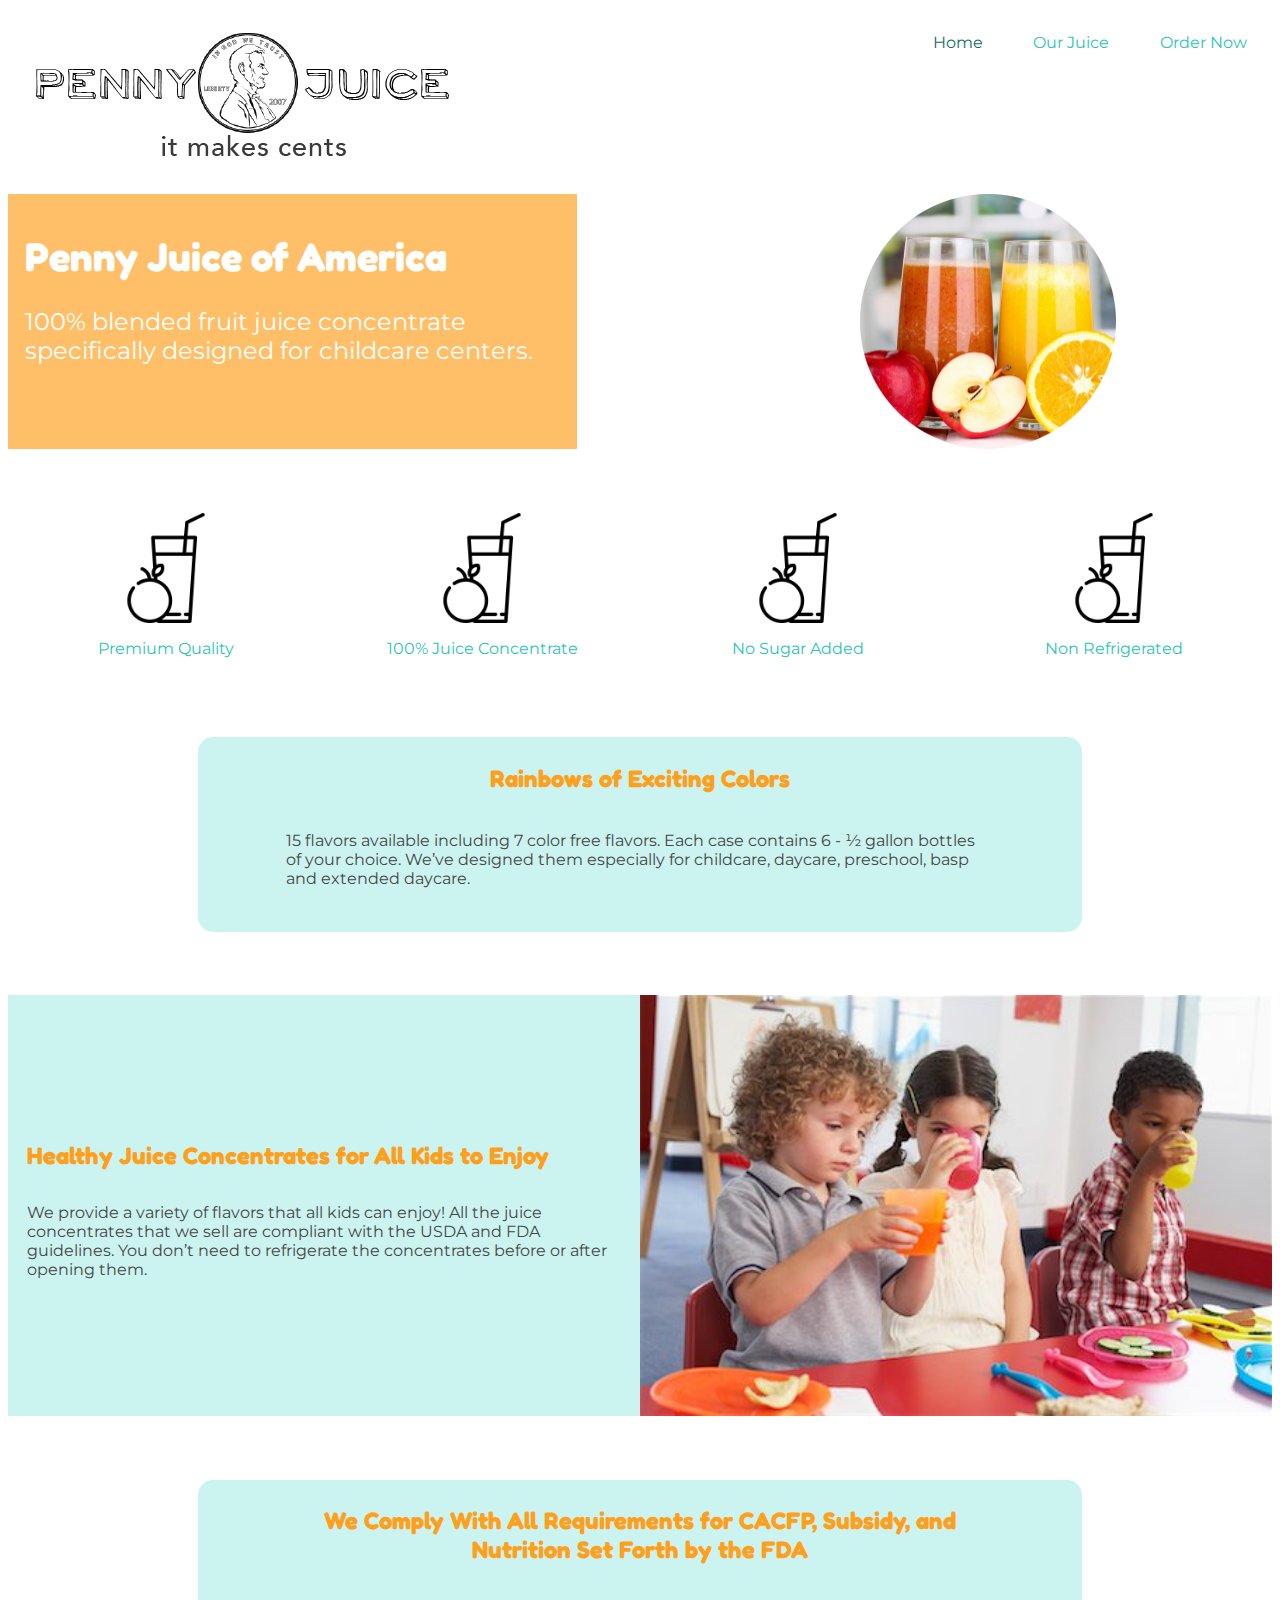
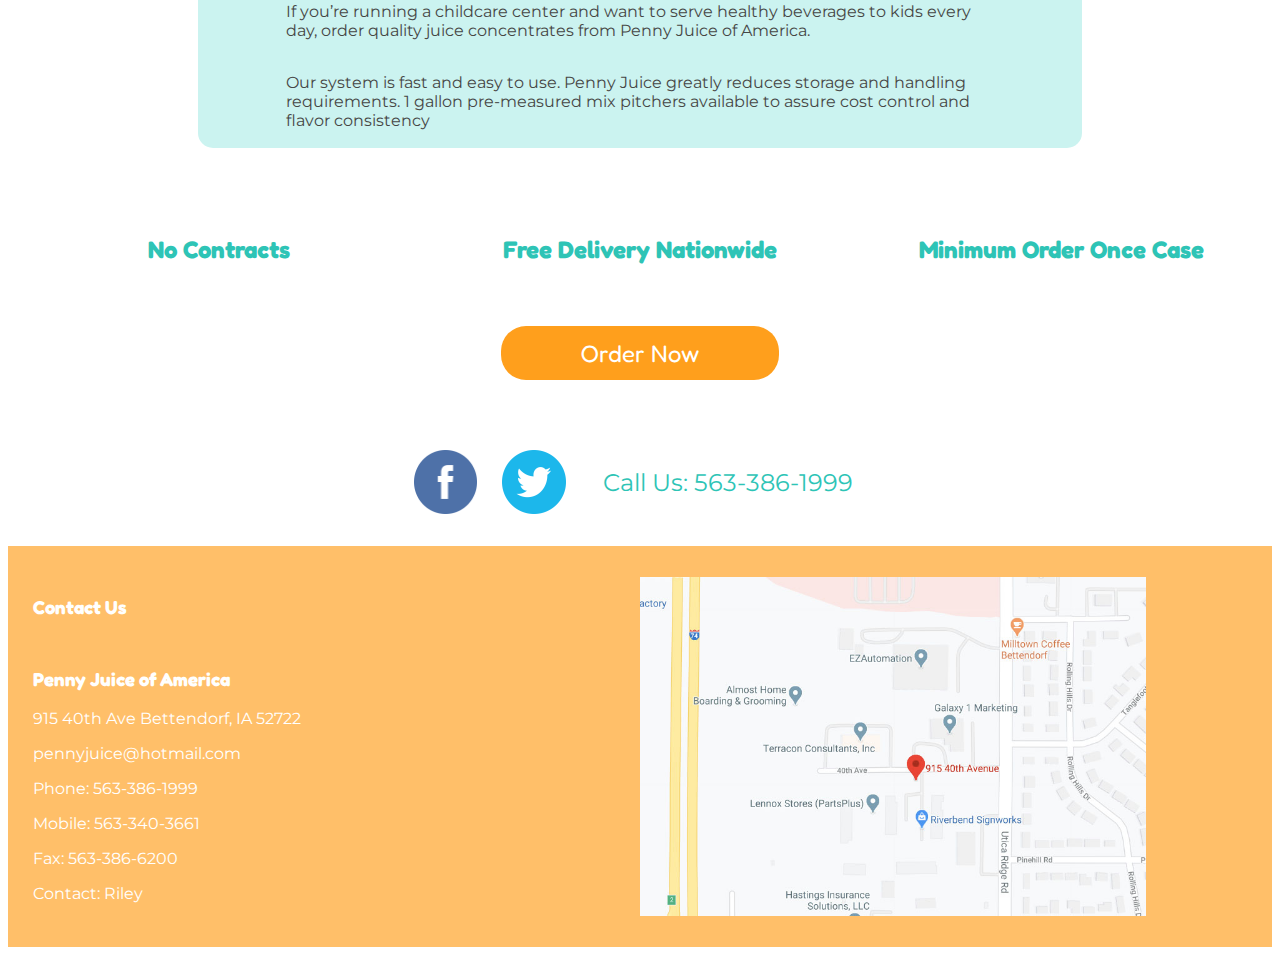
<file: index.html>
<html lang="en">
<head>
    <meta charset="UTF-8">
    <meta name="viewport" content="width=device-width, initial-scale=1.0">
    <meta http-equiv="X-UA-Compatible" content="ie=edge">
    <link rel="stylesheet" href="style.css">
    <title>Penny Juice</title>
</head>
<body>
    <header>
        <div class="topnav">
            <a href="order.html">Order Now</a>
            <a href="about.html">Our Juice</a>
            <a id="active" href="index.html">Home</a>
        </div>
        <img src="images/pennylogo.png" alt="Penny Juice Logo">
    </header>
    <main>
        <div class="title">
            <div class="titlebox">
                <h1>Penny Juice of America</h1>
                <p>100% blended fruit juice concentrate specifically designed for childcare centers.</p>
            </div>
            <div>
                <img src="images/juicecircle.png" alt="Penny Juice" id="headerimg">
            </div>
        </div>
        <div class="icons">
            <div>
                <img src="images/juice.png" alt="Juice Icon" id="iconimg">
                <p>Premium Quality</p>
            </div>
            <div>
                <img src="images/juice.png" alt="Juice Icon" id="iconimg">
                <p>100% Juice Concentrate</p>
            </div>
            <div>
                <img src="images/juice.png" alt="Juice Icon" id="iconimg">
                <p>No Sugar Added</p>
            </div>
            <div>
                <img src="images/juice.png" alt="Juice Icon" id="iconimg">
                <p>Non Refrigerated</p>
            </div>
        </div>
        <div class="text1">
            <h2>Rainbows of Exciting Colors</h2>
            <p>15 flavors available including 7 color free flavors. Each case contains 6 - ½ gallon bottles of your choice. We’ve designed them especially for childcare, daycare, preschool, basp and extended daycare.</p>
        </div>
        <div class="text2">
            <div class="text2box">
                <h2>Healthy Juice Concentrates for All Kids to Enjoy</h2>
                <p>We provide a variety of flavors that all kids can enjoy! All the juice concentrates that we sell are compliant with the USDA and FDA guidelines. You don’t need to refrigerate the concentrates before or after opening them.</p>
            </div>
            <div>
                <img src="images/kids.jpg" alt="Kids Drinking Juice" id="kidsimg">
            </div>
        </div>
        <div class="text3">
            <h2>We Comply With All Requirements for CACFP, Subsidy, and Nutrition Set Forth by the FDA</h2>
            <p>If you’re running a childcare center and want to serve healthy beverages to kids every day, order quality juice concentrates from Penny Juice of America. </p>
            <p>Our system is fast and easy to use. Penny Juice greatly reduces storage and handling requirements. 1 gallon pre-measured mix pitchers available to assure cost control and flavor consistency</p>
        </div>
        <div class="details">
            <h3>No Contracts</h3>
            <h3>Free Delivery Nationwide</h3>
            <h3>Minimum Order Once Case</h3>
        </div>
        <a href="order.html" class="order" id="orderlink">Order Now</a>
        <div class="contact">
            <img src="images/facebook.png" alt="Facebook Logo" id="social">
            <img src="images/twitter.png" alt="Twitter Logo" id="social">
            <p>Call Us: 563-386-1999</p>
        </div>
    </main>
    <footer>
        <div class="footer">
            <div>
                <h3>Contact Us</h3>
                <h3>Penny Juice of America</h3>
                <p>915 40th Ave Bettendorf, IA 52722</p>
                <p>pennyjuice@hotmail.com</p>
                <p>Phone: 563-386-1999</p>
                <p>Mobile: 563-340-3661</p>
                <p>Fax: 563-386-6200</p>
                <p>Contact: Riley</p>
            </div>
            <div>
                <img src="images/map.jpg" alt="Map of Penny Juice Headquarters" id="footerimg">
            </div>
        </div>
    </footer>
</body>
</html>
</file>
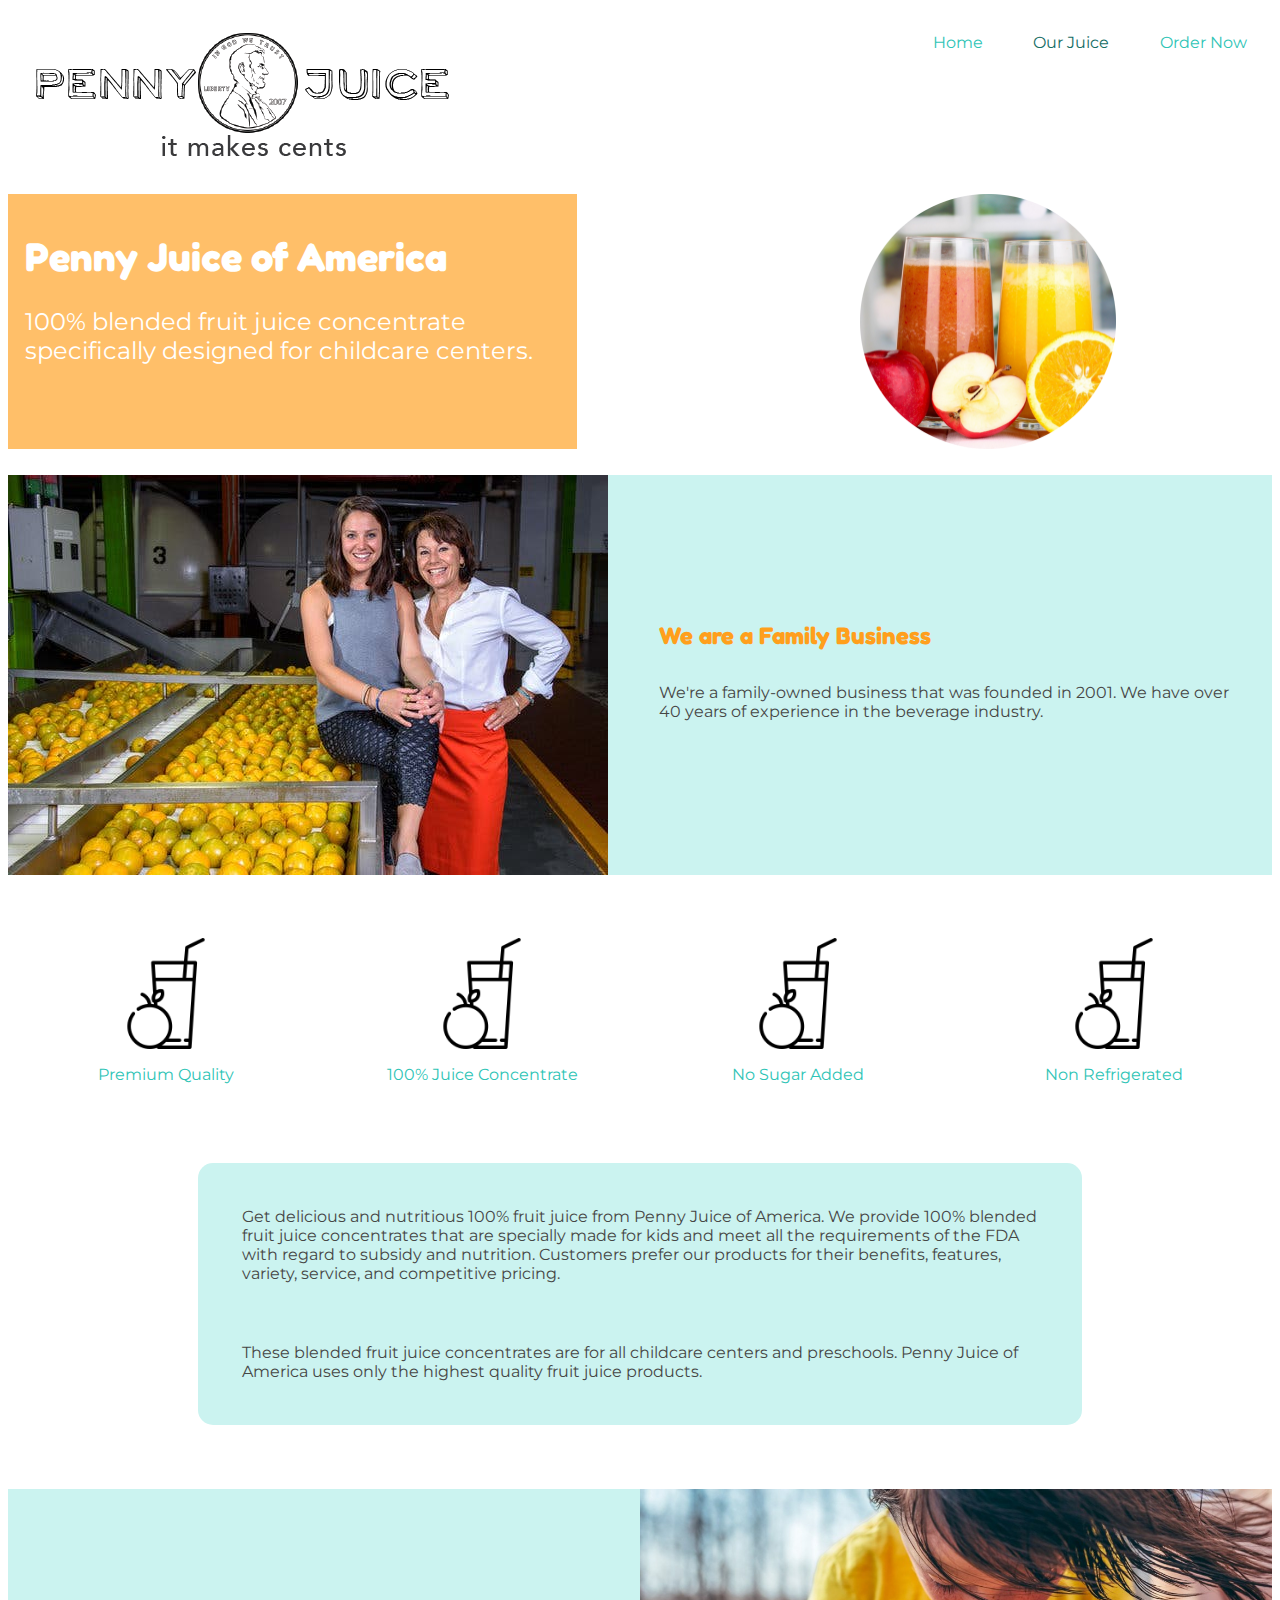
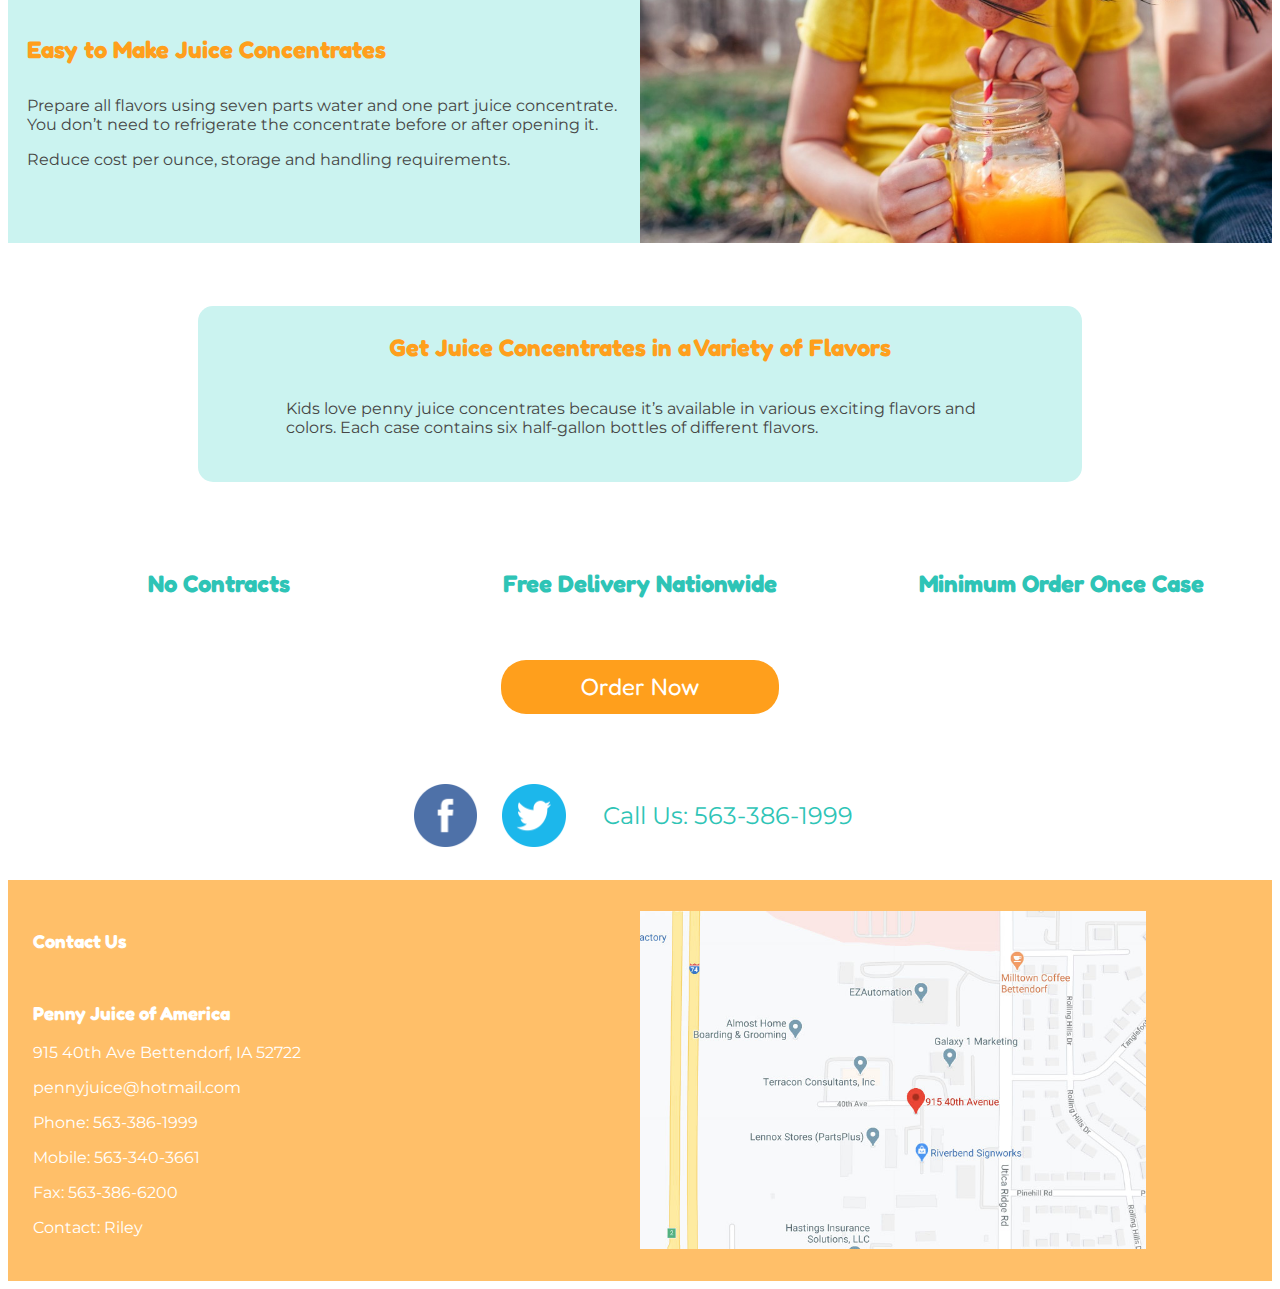
<file: about.html>
<html lang="en">
<head>
    <meta charset="UTF-8">
    <meta name="viewport" content="width=device-width, initial-scale=1.0">
    <meta http-equiv="X-UA-Compatible" content="ie=edge">
    <link rel="stylesheet" href="style.css">
    <title>Penny Juice</title>
</head>
<body>
    <header>
        <div class="topnav">
            <a href="order.html">Order Now</a>
            <a id="active" href="about.html">Our Juice</a>
            <a href="index.html">Home</a>
        </div>
        <img src="images/pennylogo.png" alt="Penny Juice Logo">
    </header>
    <main>
        <div class="title">
            <div class="titlebox">
                <h1>Penny Juice of America</h1>
                <p>100% blended fruit juice concentrate specifically designed for childcare centers.</p>
            </div>
            <div>
                <img src="images/juicecircle.png" alt="Penny Juice" id="headerimg">
            </div>
        </div>
        <div class="family">
            <div>
                <img src="images/family.jpg" alt="Family Business">
            </div>
            <div>
                <h2>We are a Family Business</h2>
                <p>We're a family-owned business that was founded in 2001. We have over 40 years of experience in the beverage industry.</p>
            </div>
        </div>
        <div class="icons">
                <div>
                    <img src="images/juice.png" alt="Juice Icon" id="iconimg">
                    <p>Premium Quality</p>
                </div>
                <div>
                    <img src="images/juice.png" alt="Juice Icon" id="iconimg">
                    <p>100% Juice Concentrate</p>
                </div>
                <div>
                    <img src="images/juice.png" alt="Juice Icon" id="iconimg">
                    <p>No Sugar Added</p>
                </div>
                <div>
                    <img src="images/juice.png" alt="Juice Icon" id="iconimg">
                    <p>Non Refrigerated</p>
                </div>
            </div>
        <div class="aboutjuice">
            <p>Get delicious and nutritious 100% fruit juice from Penny Juice of America. We provide 100% blended fruit juice concentrates that are specially made for kids and meet all the requirements of the FDA with regard to subsidy and nutrition. Customers prefer our products for their benefits, features, variety, service, and competitive pricing.</p>
            <p id="aboutjuice">These blended fruit juice concentrates are for all childcare centers and preschools. Penny Juice of America uses only the highest quality fruit juice products.</p>
        </div>
        <div class="aboutjuice2">
            <div>
                <h2>Easy to Make Juice Concentrates</h2>
                <p>Prepare all flavors using seven parts water and one part juice concentrate. You don’t need to refrigerate the concentrate before or after opening it.</p>
                <p>Reduce cost per ounce, storage and handling requirements. </p>
            </div>
            <div>
                <img src="images/girldrinkingjuice.jpg" alt="Girl Drinking Juice" id="girljuice">
            </div>
        </div>
        <div class="flavors">
            <h2>Get Juice Concentrates in a Variety of Flavors</h2>
            <p>Kids love penny juice concentrates because it’s available in various exciting flavors and colors. Each case contains six half-gallon bottles of different flavors.</p>
        </div>
        <div class="details">
            <h3>No Contracts</h3>
            <h3>Free Delivery Nationwide</h3>
            <h3>Minimum Order Once Case</h3>
        </div>
        <a href="order.html" class="order" id="orderlink">Order Now</a>
        <div class="contact">
            <img src="images/facebook.png" alt="Facebook Logo" id="social">
            <img src="images/twitter.png" alt="Twitter Logo" id="social">
            <p>Call Us: 563-386-1999</p>
        </div>
    </main>
    <footer>
        <div class="footer">
            <div>
                <h3>Contact Us</h3>
                <h3>Penny Juice of America</h3>
                <p>915 40th Ave Bettendorf, IA 52722</p>
                <p>pennyjuice@hotmail.com</p>
                <p>Phone: 563-386-1999</p>
                <p>Mobile: 563-340-3661</p>
                <p>Fax: 563-386-6200</p>
                <p>Contact: Riley</p>
            </div>
            <div>
                <img src="images/map.jpg" alt="Map of Penny Juice Headquarters"id="footerimg">
            </div>
        </div>
    </footer>
</body>
</html>
</file>
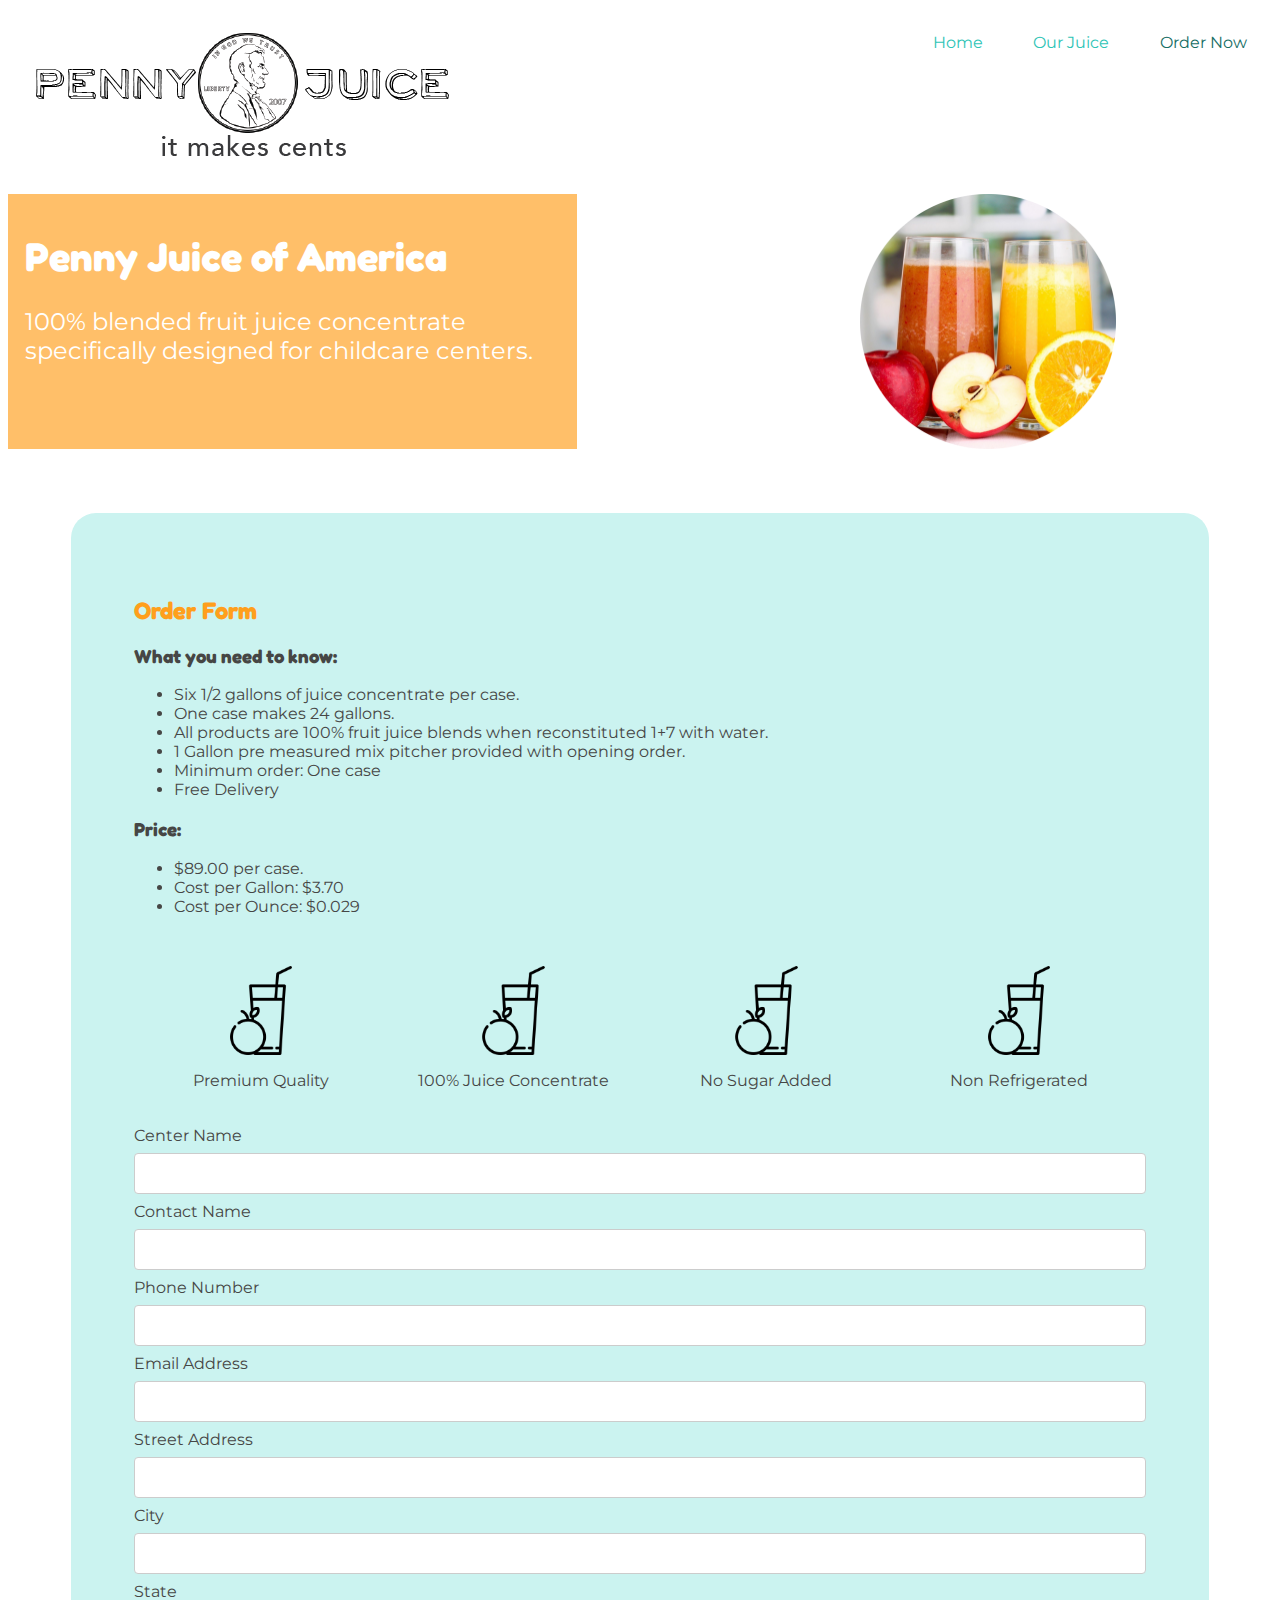
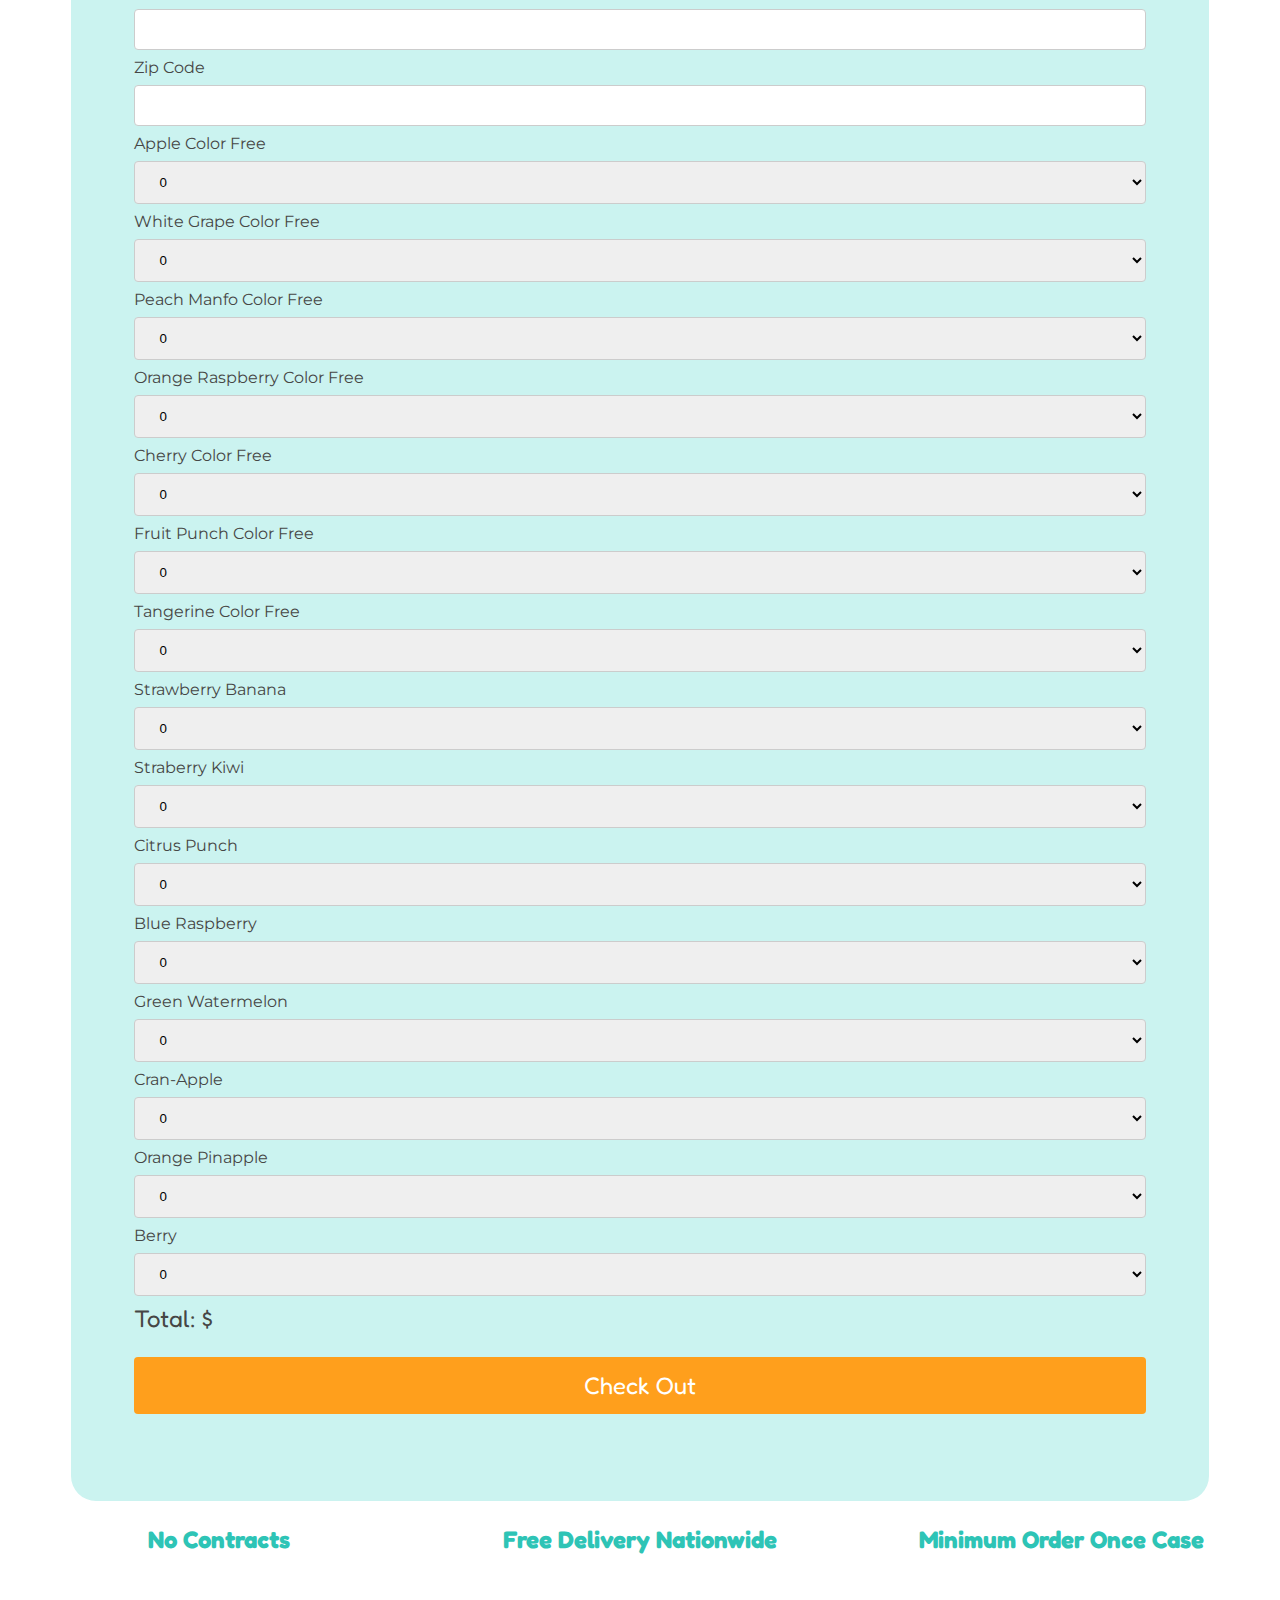
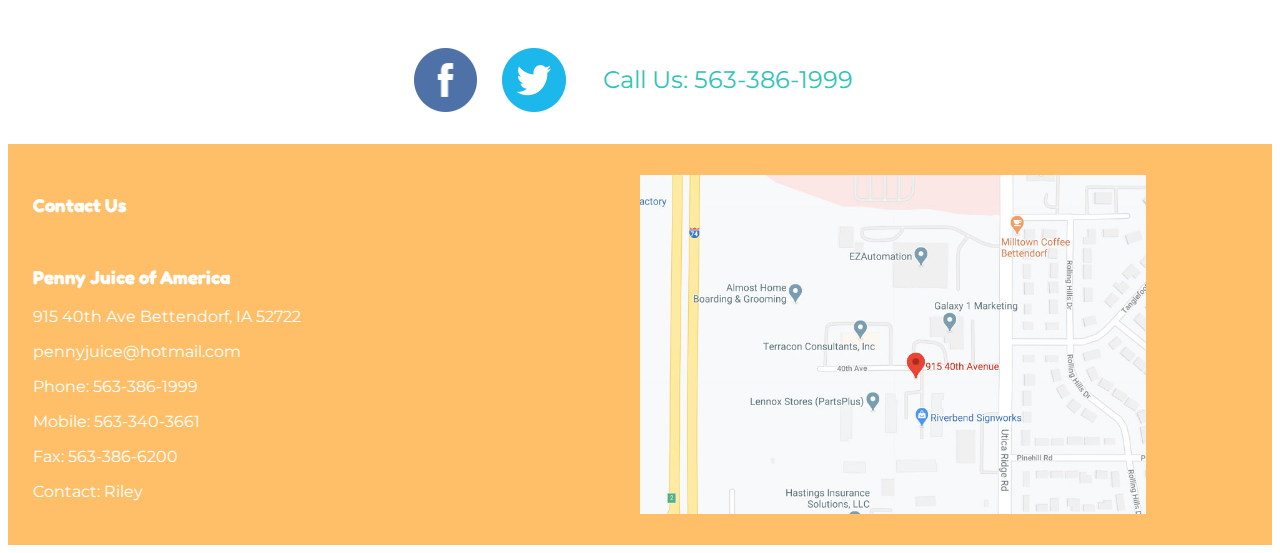
<file: order.html>
<html lang="en">
<head>
    <meta charset="UTF-8">
    <meta name="viewport" content="width=device-width, initial-scale=1.0">
    <meta http-equiv="X-UA-Compatible" content="ie=edge">
    <link rel="stylesheet" href="style.css">
    <title>Penny Juice</title>
</head>
<body>
    <header>
        <div class="topnav">
            <a id="active" href="order.html">Order Now</a>
            <a href="about.html">Our Juice</a>
            <a href="index.html">Home</a>
        </div>
        <img src="images/pennylogo.png" alt="Penny Juice Logo">
    </header>
    <main>
        <div class="title">
            <div class="titlebox">
                <h1>Penny Juice of America</h1>
                <p>100% blended fruit juice concentrate specifically designed for childcare centers.</p>
            </div>
            <div>
                <img src="images/juicecircle.png" alt="Penny Juice" id="headerimg">
            </div>
        </div>
        <div class="know">
            <h2>Order Form</h2>
            <h3>What you need to know:</h3>
            <ul>
                <li>Six 1/2 gallons of juice concentrate per case.</li>
                <li>One case makes 24 gallons.</li>
                <li>All products are 100% fruit juice blends when reconstituted 1+7 with water.</li>
                <li>1 Gallon pre measured mix pitcher provided with opening order.</li>
                <li>Minimum order: One case</li>
                <li>Free Delivery</li>
            </ul>
            <h3>Price:</h3>
            <ul>
                <li>$89.00 per case.</li>
                <li>Cost per Gallon: $3.70</li>
                <li>Cost per Ounce: $0.029</li>
            </ul>

        <div class="icons">
                <div>
                    <img src="images/juice.png" alt="Juice Icon" id="iconimg">
                    <p>Premium Quality</p>
                </div>
                <div>
                    <img src="images/juice.png" alt="Juice Icon" id="iconimg">
                    <p>100% Juice Concentrate</p>
                </div>
                <div>
                    <img src="images/juice.png" alt="Juice Icon" id="iconimg">
                    <p>No Sugar Added</p>
                </div>
                <div>
                    <img src="images/juice.png" alt="Juice Icon" id="iconimg">
                    <p>Non Refrigerated</p>
                </div>
            </div>
        <form name="purchaseform">
            <label>Center Name</label><input type="text" required><br>
            <label>Contact Name</label><input type="text" required><br>
            <label>Phone Number</label><input type="text" required><br>
            <label>Email Address</label><input type="text" required><br>
            <label>Street Address</label><input type="text" required><br>
            <label>City</label><input type="text" required><br>
            <label>State</label><input type="text" required><br>
            <label>Zip Code</label><input type="text" required><br>
            <label>Apple Color Free</label>
            <select name="item" onchange="checkTotal()">
                    <option value="0">0</option>
                    <option value="89">1</option>
                    <option value="178">2</option>
                    <option value="267">3</option>
                    <option value="356">4</option>
                    <option value="445">5</option>
            </select>
            <label>White Grape Color Free</label>
            <select name="item" onchange="checkTotal()">
                    <option value="0">0</option>
                    <option value="89">1</option>
                    <option value="178">2</option>
                    <option value="267">3</option>
                    <option value="356">4</option>
                    <option value="445">5</option>
            </select>
            <label>Peach Manfo Color Free</label>
            <select name="item" onchange="checkTotal()">
                    <option value="0">0</option>
                    <option value="89">1</option>
                    <option value="178">2</option>
                    <option value="267">3</option>
                    <option value="356">4</option>
                    <option value="445">5</option>
            </select>
            <label>Orange Raspberry Color Free</label>
            <select name="item" onchange="checkTotal()">
                    <option value="0">0</option>
                    <option value="89">1</option>
                    <option value="178">2</option>
                    <option value="267">3</option>
                    <option value="356">4</option>
                    <option value="445">5</option>
            </select>
            <label>Cherry Color Free</label>
            <select name="item" onchange="checkTotal()">
                    <option value="0">0</option>
                    <option value="89">1</option>
                    <option value="178">2</option>
                    <option value="267">3</option>
                    <option value="356">4</option>
                    <option value="445">5</option>
            </select>
            <label>Fruit Punch Color Free</label>
            <select name="item" onchange="checkTotal()">
                    <option value="0">0</option>
                    <option value="89">1</option>
                    <option value="178">2</option>
                    <option value="267">3</option>
                    <option value="356">4</option>
                    <option value="445">5</option>
            </select>
            <label>Tangerine Color Free</label>
            <select name="item" onchange="checkTotal()">
                    <option value="0">0</option>
                    <option value="89">1</option>
                    <option value="178">2</option>
                    <option value="267">3</option>
                    <option value="356">4</option>
                    <option value="445">5</option>
            </select>
            <label>Strawberry Banana</label>
            <select name="item" onchange="checkTotal()">
                    <option value="0">0</option>
                    <option value="89">1</option>
                    <option value="178">2</option>
                    <option value="267">3</option>
                    <option value="356">4</option>
                    <option value="445">5</option>
            </select>
            <label>Straberry Kiwi</label>
            <select name="item" onchange="checkTotal()">
                    <option value="0">0</option>
                    <option value="89">1</option>
                    <option value="178">2</option>
                    <option value="267">3</option>
                    <option value="356">4</option>
                    <option value="445">5</option>
            </select>
            <label>Citrus Punch</label>
            <select name="item" onchange="checkTotal()">
                    <option value="0">0</option>
                    <option value="89">1</option>
                    <option value="178">2</option>
                    <option value="267">3</option>
                    <option value="356">4</option>
                    <option value="445">5</option>
            </select>
            <label>Blue Raspberry</label>
            <select name="item" onchange="checkTotal()">
                    <option value="0">0</option>
                    <option value="89">1</option>
                    <option value="178">2</option>
                    <option value="267">3</option>
                    <option value="356">4</option>
                    <option value="445">5</option>
            </select>
            <label>Green Watermelon</label>
            <select name="item" onchange="checkTotal()">
                    <option value="0">0</option>
                    <option value="89">1</option>
                    <option value="178">2</option>
                    <option value="267">3</option>
                    <option value="356">4</option>
                    <option value="445">5</option>
            </select>
            <label>Cran-Apple</label>
            <select name="item" onchange="checkTotal()">
                    <option value="0">0</option>
                    <option value="89">1</option>
                    <option value="178">2</option>
                    <option value="267">3</option>
                    <option value="356">4</option>
                    <option value="445">5</option>
            </select>
            <label>Orange Pinapple</label>
            <select name="item" onchange="checkTotal()">
                    <option value="0">0</option>
                    <option value="89">1</option>
                    <option value="178">2</option>
                    <option value="267">3</option>
                    <option value="356">4</option>
                    <option value="445">5</option>
            </select>
            <label>Berry</label>
            <select name="item" onchange="checkTotal()">
                    <option value="0">0</option>
                    <option value="89">1</option>
                    <option value="178">2</option>
                    <option value="267">3</option>
                    <option value="356">4</option>
                    <option value="445">5</option>
            </select>
            <span>Total: $</span><span id="total"></span>
            <p id="ordererror"></p>
            <input type="submit" value="Check Out">
        </form>
        </div>
        <div class="details">
            <h3>No Contracts</h3>
            <h3>Free Delivery Nationwide</h3>
            <h3>Minimum Order Once Case</h3>
        </div>
        <div class="contact">
            <img src="images/facebook.png" alt="Facebook Logo" id="social">
            <img src="images/twitter.png" alt="Twitter Logo" id="social">
            <p>Call Us: 563-386-1999</p>
        </div>
    </main>
    <footer>
        <div class="footer">
            <div>
                <h3>Contact Us</h3>
                <h3>Penny Juice of America</h3>
                <p>915 40th Ave Bettendorf, IA 52722</p>
                <p>pennyjuice@hotmail.com</p>
                <p>Phone: 563-386-1999</p>
                <p>Mobile: 563-340-3661</p>
                <p>Fax: 563-386-6200</p>
                <p>Contact: Riley</p>
            </div>
            <div>
                <img src="images/map.jpg" alt="Map of Penny Juice Headquarters" id="footerimg">
            </div>
        </div>
    </footer>
<script>
    function checkTotal() {
		var sum = 0;
		for (i=0;i<document.purchaseform.item.length;i++) {
		  	sum = sum + parseInt(document.purchaseform.item[i].value);
            document.getElementById("total").innerHTML = sum;
		}
        if (sum == 0) {
            error = "Please choose an item";
            document.getElementById("ordererror").innerHTML = error;
        }
}
</script>
</body>
</html>
</file>
<file: style.css>
@import url('https://fonts.googleapis.com/css2?family=Fredoka+One&family=Montserrat:wght@500;700&display=swap');@import url('https://fonts.googleapis.com/css2?family=Alfa+Slab+One&family=Montserrat:wght@500;700&display=swap');

/* HEADER */
.topnav a {
    font-family: 'Montserrat', sans-serif;
    color: #2EC4B6;
    float: right;
    padding: 2%;
    text-decoration: none;
}

.topnav a:hover {
    color: #FF9F1C;
}

#active {
    color: rgb(21, 109, 100);
}

header img {
    margin-top: 2%;
    margin-left: 2%;
}

.title {
    margin-top: 2%;
    display: grid;
    grid-template-columns: 1fr 1fr;
    grid-gap: 10%;
}

#headerimg {
    width: 45%;
    display: block;
    margin: auto;
}

.titlebox h1 {
    font-family: 'Fredoka One', cursive;
    color: #ffffff;
    padding-left: 3%;
    padding-top: 2%;
    font-size: 2.5rem;
    
}

.titlebox p {
    font-family: 'Montserrat', sans-serif;
    padding-left: 3%;
    padding-right: 3%;
    font-size: 1.5rem;
}

.titlebox {
    background-color: #FFBF69;
    color: #ffffff;
}

.icons {
    margin-top: 5%;
    display: grid;
    grid-template-columns: 1fr 1fr 1fr 1fr;
}

#iconimg {
    width: 35%;
    display: block;
    margin: auto;
}

.icons p {
    text-align: center;
    font-family: 'Montserrat', sans-serif;
    color: #2EC4B6;
}

/* MAIN */

.text1, .text3, .aboutjuice, .flavors {
    margin: 5% 15% 5% 15%;
    background-color: #CBF3F0;
    border-radius: 15px;
}

.text1 h2, .text3 h2, .flavors h2 {
    font-family: 'Fredoka One', cursive;
    color: #FF9F1C;
    padding-top: 3%;
    padding-bottom: 2%;
    text-align: center;
}

.text1 p, .flavors p {
    font-family: 'Montserrat', sans-serif;
    color: #464645;
    padding: 0 10% 5% 10%;
}

.text2, .family, .aboutjuice2 {
    display: grid;
    grid-template-columns: 1fr 1fr;
}

.text2box, .family, .aboutjuice2 {
    background-color: #CBF3F0;
}

.text2box h2, .family h2, .aboutjuice2 h2 {
    font-family: 'Fredoka One', cursive;
    color: #FF9F1C;
    padding: 20% 3% 2% 3%;
}

.text2box p, .family p, .aboutjuice2 p {
    font-family: 'Montserrat', sans-serif;
    color: #464645;
    padding: 0% 3% 0% 3%;
}

#kidsimg {
    width: 100%;
}

.text3 p {
    font-family: 'Montserrat', sans-serif;
    color: #464645;
    padding: 0 10% 2% 10%;
}

.text3 h2 {
    padding: 3% 10% 2% 10%;
}

.details {
    display: grid;
    grid-template-columns: 1fr 1fr 1fr;
    margin-bottom: 3%;
}

.details h3 {
    font-family: 'Fredoka One', cursive;
    color: #2EC4B6;
    font-size: 1.5rem;
    text-align: center;
}

#orderlink {
    width: 20%;
    display: block;
    margin: 0 auto;
    text-decoration: none;
    font-family: 'Fredoka One', cursive;
    color: #ffffff;
    background-color: #FF9F1C;
    font-size: 1.5rem;
    padding: 1%;
    border-radius: 25px;
    text-align: center;
}

#orderlink:hover {
    background-color: #2EC4B6;
}

.contact {
    display: flex;
    margin-top: 3%;
    justify-content: center;
}

#social {
    padding: 1%;
    width: 5%;
    align-self: center;
}

.contact p {
    font-family: 'Montserrat', sans-serif;
    color: #2EC4B6;
    padding: 2%;
    font-size: 1.5rem;
}

/* FOOTER */

.footer {
    display: grid;
    grid-template-columns: 1fr 1fr;
    background-color: #FFBF69;
}

#footerimg {
    width: 80%;
    margin-top: 5%;
    margin-bottom: 5%;
}

.footer h3 {
    font-family: 'Fredoka One', cursive;
    color: #ffffff;
    padding-left: 4%; 
    padding-top: 5%;
}

.footer p {
    font-family: 'Montserrat', sans-serif;
    color: #ffffff;
    padding-left: 4%; 
}

/* ABOUT MAIN */

.family {
    margin-top: 2%;
}

.aboutjuice p {
    font-family: 'Montserrat', sans-serif;
    color: #464645;
    padding: 5% 5% 0% 5%;
}

#aboutjuice {
    padding-bottom: 5%;
}

#girljuice {
    width: 100%;
}

/* FORM */

.know {
    background-color: #CBF3F0;
    border-radius: 25px;
    width: 80%;
    margin: 5% 5% 0 5%;
    padding: 5%;
}

.know h2 {
    font-family: 'Fredoka One', cursive;
    color: #FF9F1C;
}

.know h3 {
    font-family: 'Fredoka One', cursive;
    color: #464645;
}

.know ul, .know p {
    font-family: 'Montserrat', sans-serif;
    color: #464645;
}

input[type=text], select {
    width: 100%;
    padding: 12px 20px;
    margin: 8px 0;
    display: inline-block;
    border: 1px solid #ccc;
    border-radius: 4px;
    box-sizing: border-box;
}

input[type=submit] {
    width: 100%;
    background-color: #FF9F1C;
    color: white;
    padding: 14px 20px;
    margin: 8px 0;
    border: none;
    border-radius: 4px;
    cursor: pointer;
    font-size: 1.5rem;
    font-family: 'Fredoka One', cursive;
}

input[type=submit]:hover {
    background-color: #2EC4B6;
}

label {
    font-family: 'Montserrat', sans-serif;
    color: #464645;
}

form {
    padding-top: 2%;
}

span {
    font-family: 'Fredoka One', cursive;
    color: #464645;
    font-size: 1.5rem;
}
</file>
